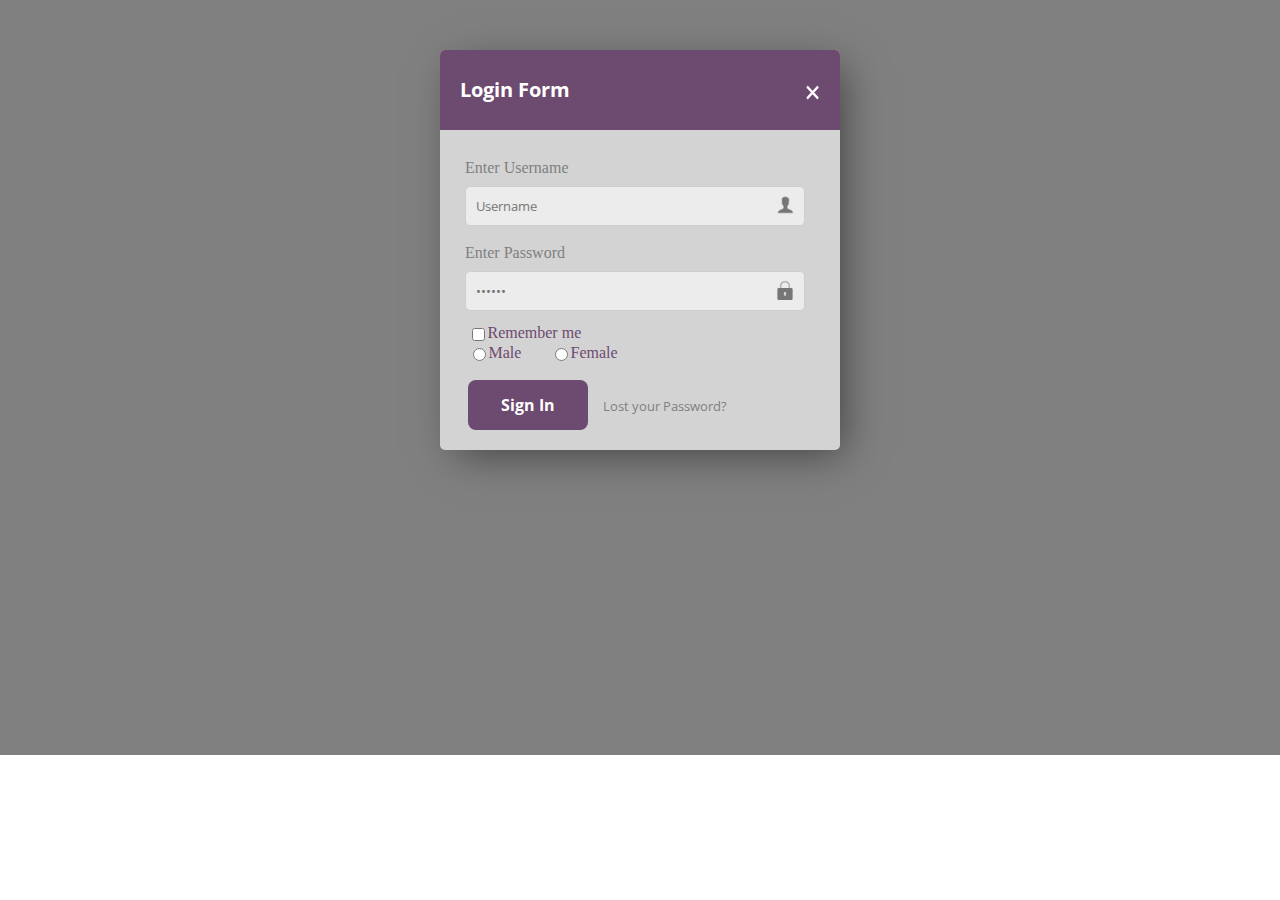
<file: Занятие 6/z6.html>
<!doctype html>
<html lang="ru">
<html>

<head>
    <meta charset="utf-8">

    <link href="reset.css" rel="stylesheet">
    <link href="z6.css" rel="stylesheet">

    <link href='https://fonts.googleapis.com/css?family=Open+Sans:400,700&subset=latin,cyrillic' rel='stylesheet' type='text/css'>

    <title>Form</title>
</head>

<body>
    <section class="one">
        <form class="login-form">
            <div class="violet-part">
                <h1>Login Form</h1>
                <img src="1.png">
            </div>
            <div class="second-part">
                <div class="inp-line username-div">
                    <label>Enter Username</label>
                    <input class="username" type="text" name="username" value="" placeholder="Username" />

                    <img src="2.png">
                </div>
                <div class="inp-line password-div">
                    <label class="label-2">Enter Password</label>
                    <input class="password" type="password" name="password" value="" placeholder="••••••" />

                    <img src="3.png">
                </div>
                <div class="check-radio-div">
                    <div class="check">
                        <input id="c1" type="checkbox" name="check" />
                        <label for="c1">Remember me</label>
                    </div>
                    <div class="radio">
                        <div class="radio-1">
                            <input id=" r1" type="radio" name="radio" />
                            <label for="r1">Male</label>
                        </div>
                        <div class="radio-2">
                            <input id=" r1" type="radio" name="radio" />
                            <label for="r1">Female</label>
                        </div>
                    </div>
                </div>
                <div class="button-label">
                    <div class="button button-1">
                        <input type="submit" name="login" value="Sign In" />
                    </div>
                    <p>
                        Lost your Password?
                    </p>
                </div>
            </div>
        </form>
    </section>
</body>

</html>
</file>
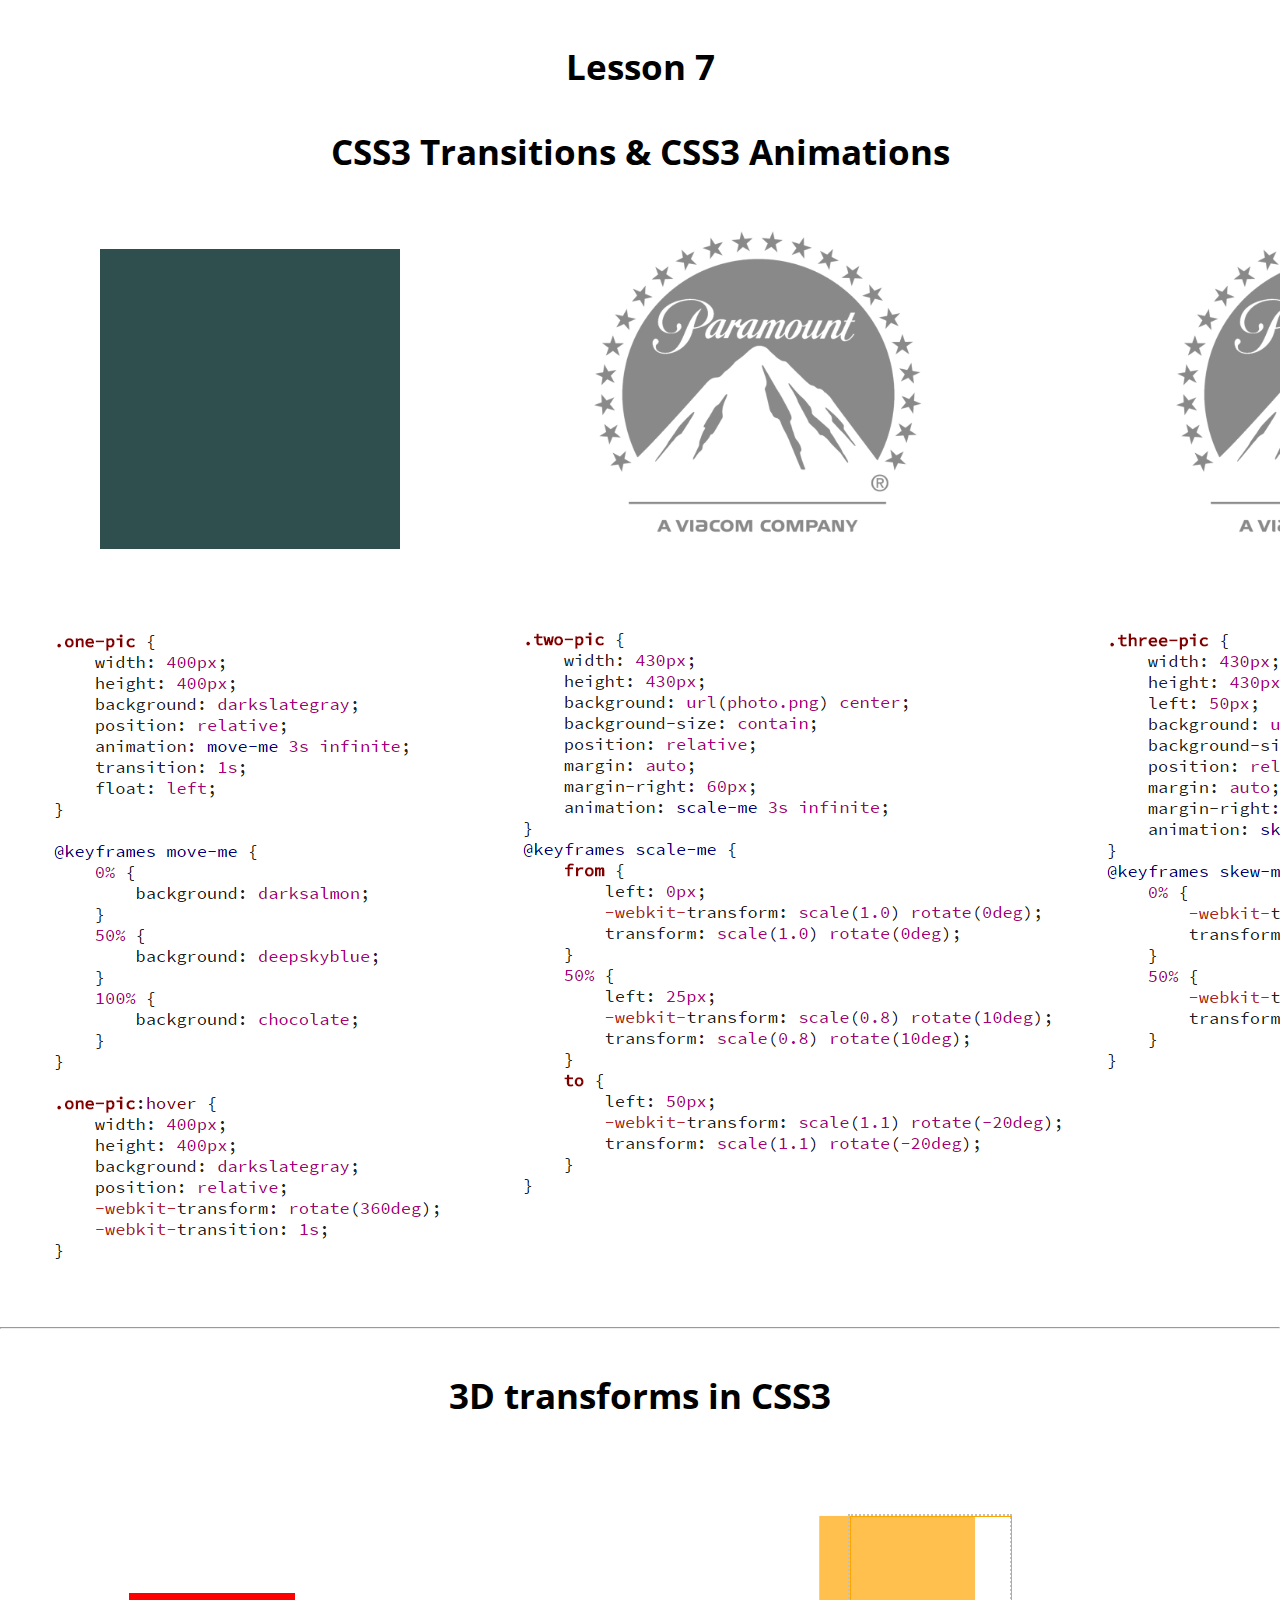
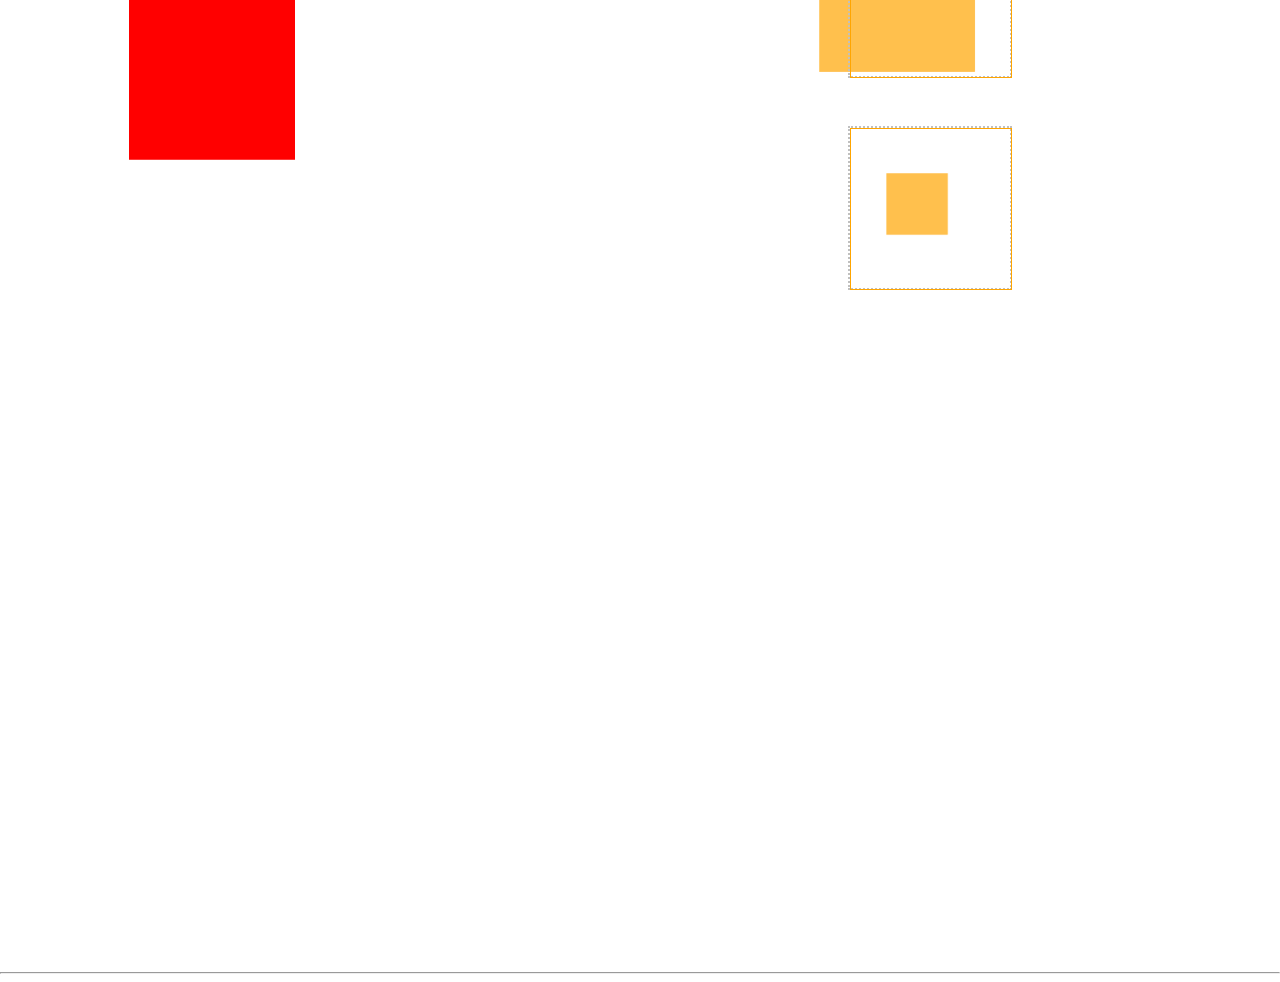
<file: Занятие 7/z7.html>
<!doctype html>
<html lang="ru">
<html>

<head>
    <meta charset="utf-8">

    <link href="reset.css" rel="stylesheet">
    <link href="z7.css" rel="stylesheet">

    <link href='https://fonts.googleapis.com/css?family=Open+Sans:400,700&subset=latin,cyrillic' rel='stylesheet' type='text/css'>

    <title>Keyframes</title>
</head>

<body>
    <section class="first">
        <h1>Lesson 7</h1>
        <h1>CSS3 Transitions & CSS3 Animations</h1>
        <div class="objects-wrapper">
            <div class="objects-align">
                <div class="one">
                    <div class="one-pic"></div>
                    <div class="one-code">
                        <img src="1code.png">
                    </div>
                </div>
                <div class="two">
                    <div class="two-pic"></div>
                    <div class="two-code">
                        <img src="2code.png">
                    </div>
                </div>
                <div class="three">
                    <div class="three-pic"></div>
                    <div class="three-code">
                        <img src="3code.png">
                    </div>
                </div>
            </div>
        </div>
        <hr>
    </section>


    <section class="second">
        <h1>3D transforms in CSS3</h1>
        <div class="objects-wrapper">
            <div class="objects-align">
                <div class="four">
                    <div class="four-container">
                        <div class="four-pic-1"></div>
                        <div class="four-pic-2"></div>
                        <div class="four-pic-3"></div>
                        <div class="four-pic-4"></div>
                        <div class="four-pic-5"></div>
                        <div class="four-pic-6"></div>
                    </div>


                </div>
                <div class="body">
                    <div class="container">
                        <div class="back side"></div>
                        <div class="left side"></div>
                        <div class="right side"></div>
                        <div class="top side"></div>
                        <div class="bottom side"></div>
                        <div class="front side"></div>
                    </div>

                    <div class="container">
                        <div class="back side"></div>
                        <div class="left side"></div>
                        <div class="right side"></div>
                        <div class="top side"></div>
                        <div class="bottom side"></div>
                        <div class="front side"></div>
                    </div>
                </div>
            </div>
        </div>

        <hr>
    </section>
</body>

</html>
</file>
<file: Занятие 6/z6.css>
section
{
    width: 100%;
    position: relative;
}

.one
{
    height: 755px;
    background: gray;
    position: relative;
}

.login-form
{
    top: 50px;
    position: relative;
    margin: auto;
    width: 400px;
    height: 400px;
    background: lightgray;
    border-radius: 5px;
    -webkit-box-shadow: 9px 10px 40px -7px rgba(0,0,0,0.5);
    -moz-box-shadow: 9px 10px 40px -7px rgba(0,0,0,0.5);
    box-shadow: 9px 10px 40px -7px rgba(0,0,0,0.5);
}

.violet-part
{
    position: relative;
    margin: auto;
    width: 400px;
    height: 80px;
    background: #6D4A70;
    border-radius: 5px 5px 0 0;
}

h1
{
    float: left;
    margin-left: 20px;
    margin-top: 30px;
    width: 120px;
    color: white;
    font-size: 15pt;
    font-family: 'Open Sans', sans-serif;
}

.violet-part img
{
    width: 15px;
    height: 15px;
    float: right; 
    margin-right: 20px;
    margin-top: 35px;
}

.second-part
{
    width: 355px;
    position: relative;
    margin: auto;
    top: 30px;
}

.username-div img
{
    position: absolute;
    right: 20px;
    top: 35px;
    width: 20px;
    height: 20px;
    opacity: 0.5;
}

.password-div
{
    top: -25px;
}

.password-div img
{
    position: absolute;
    right: 20px;
    top: 55px;
    width: 20px;
    height: 20px;
    opacity: 0.5;
}

.check-radio-div
{
    width: 360px;
    height: 70px;
    top: -15px;
    left: 5px;
    //border: 1px solid purple;
    position: relative;
}

.inp-line
{
    position: relative;
    margin: auto;
    width: 350px;
    height: 90px;
    //border: 1px red solid;
}

input.username[type="text"] 
{
	width: 340px;
    height: 40px;
	font-size: 13px;
	border: 1px solid #cecece;
	background: #ECECEC;
	border-radius: 5px;
    margin-top: 10px;
    position: relative;
    box-sizing: border-box;
    padding-left: 10px;
}

input.password[type="password"]
{
	width: 340px;
    height: 40px;
	font-size: 13px;
	border: 1px solid #cecece;
	background: #ECECEC;
	border-radius: 5px;
    margin-top: 10px;
    box-sizing: border-box;
    padding-left: 10px;
    position: relative;
}

input[placeholder]
{
    color: lightgray;
    font-size: 13pt;
    font-family: 'Open Sans', sans-serif;
}

input[value]
{
    color: black;
}


.button-label
{
    position: relative;
    width: 350px;
    height: 100px;
    top: 20px;
   //border: 1px solid purple;
}

input[type="submit"]
{
    width: 120px;
    height: 50px;
    background: #6D4A70;
    text-align: center;
    font-family: 'Open Sans', sans-serif;
    font-weight: bold;
    font-size: 12pt;
    color: white;
    border-radius: 8px;
    border: none;
    float: left;
    margin-left: 5px;
    margin-right: 15px;
    margin-top: -20px;

}

input[type="submit"]:hover
{
    width: 120px;
    height: 50px;
    background: #ECECEC;
    text-align: center;
    font-family: 'Open Sans', sans-serif;
    font-weight: bold;
    font-size: 12pt;
    color: #6D4A70;
    border-radius: 8px;
    border: none;
    float: left;
    margin-left: 5px;
    margin-right: 15px;
    transition: 0.5s;
}

input[input="checkbox"]
{
    float: left;
}

.button-label
{
    top: -10px;
}

.button-label p 
{
    height: 20px;
    font-family: 'Open Sans', sans-serif;
    color: gray;
    font-size: 10pt;
    float: left;
    box-sizing: border-box;
    //cursor: default;
}

.button-label p:hover 
{
    border-bottom: 2px dotted #6D4A70;
}

.username-div label 
{
    display: block;
    color: gray;
    float: left;
}

.password-div label 
{
    margin-top: 20px;
    display: block;
    color: gray;
    float: left;
}

label .label-2 
{
    top: 30px;
}

.check-radio-div label 
{
    height: 20px;
    color: #6D4A70;
    float: left;
}

.check
{
    width: 100%;
    height: 20px;
    //border: 1px green solid;
    position: relative;
}

.check label
{
    color: #6D4A70;
    float: left;
}

.radio label
{
    color: #6D4A70;
    float: left;
}

input[type="checkbox"]
{
    float: left;
}

input[type="radio"]
{
    float: left;
}

.radio
{
    height: 90px;
}

.radio-1,
.radio-2
{
    width: 20%;
    //border: 1px solid purple;
    float: left;
    margin-right: 10px;
}
</file>
<file: Занятие 7/z7.css>
section {
    width: 100%;
    position: relative;
}
h1 {
    font-family: "Open Sans", sans-serif;
    font-size: 26pt;
    position: relative;
    margin: auto;
    text-align: center;
    margin-top: 50px;
    margin-bottom: 50px;
    color: black;
}
.objects-wrapper {
    width: 100%;
    height: 1100px;
    position: relative;
    // border: 1px red solid;
}
.objects-align {
    width: 1700px;
    height: 1100px;
    position: relative;
    margin: auto;
}
.one {
    width: 500px;
    height: 1100px;
    float: left;
    // border: 1px black solid;
}
.one-pic {
    width: 300px;
    height: 300px;
    background: darkslategray;
    position: relative;
    animation: move-me 3s infinite;
    transition: 1s;
    -webkit-transition: 1s;
    position: relative;
    margin: auto;
    top: 30px;
}
@keyframes move-me {
    0% {
        background: darksalmon;
    }
    50% {
        background: deepskyblue;
    }
    100% {
        background: chocolate;
    }
}
.one-pic:hover {
    width: 300px;
    height: 300px;
    background: darkslategray;
    position: relative;
    -webkit-transform: rotate(360deg);
    transform: rotate(360deg);
    -webkit-transition: 1s;
    transition: 1s;
    margin: auto;
    top: 30px;
}
.one-code {
    width: 400px;
    height: 100px;
    position: relative;
    margin: auto;
    top: 100px;
}
.two {
    width: 580px;
    height: 1100px;
    float: left;
    margin-left: 2px;
    //border: 1px black solid;
}
.two-pic {
    width: 350px;
    height: 350px;
    background: url(photo.png) center;
    background-size: contain;
    position: relative;
    margin: auto;
    margin-right: 150px;
    animation: scale-me ease-in-out 3s infinite alternate;
}
@keyframes scale-me {
    from {
        left: 0px;
        -webkit-transform: scale(1.0) rotate(0deg);
        transform: scale(1.0) rotate(0deg);
    }
    50% {
        left: 25px;
        -webkit-transform: scale(0.8) rotate(10deg);
        transform: scale(0.8) rotate(10deg);
    }
    to {
        left: 50px;
        -webkit-transform: scale(1.1) rotate(-20deg);
        transform: scale(1.1) rotate(-20deg);
    }
}
.two-code {
    position: relative;
    margin: auto;
    top: 60px;
    left: 20px;
}
.three {
    width: 580px;
    height: 1100px;
    float: left;
    margin-left: 2px;
    //border: 1px black solid;
}
.three-pic {
    width: 350px;
    height: 350px;
    left: 50px;
    background: url(photo.png) center;
    background-size: contain;
    position: relative;
    margin: auto;
    margin-right: 200px;
    animation: skew-me 3s infinite;
}
@keyframes skew-me {
    0% {
        -webkit-transform: skew(10deg, 10deg);
        transform: skew(10deg, 10deg);
    }
    50% {
        -webkit-transform: skew(-20deg, -20deg);
        transform: skew(-20deg, -20deg);
    }
}
.three-code {
    position: relative;
    margin: auto;
    top: 60px;
    left: 20px;
}
.four {
    width: 580px;
    height: 580px;
    float: left;
    //border: 1px black solid;
    perspective: 2000px;
    transform: scale(0.5, 0.5);
}
.four-container {
    width: 500px;
    height: 500px;
    animation: rotate 10s INFINITE linear;
    transform-style: preserve-3d;
}
.four-pic-1 {
    width: 300px;
    height: 300px;
    background: red;
    position: absolute;
    -webkit-transform: translateZ(200px);
}
.four-pic-2 {
    width: 300px;
    height: 300px;
    position: absolute;
    background: green;
    transform: translateZ(-100px);
}
.four-pic-3 {
    width: 300px;
    height: 300px;
    position: absolute;
    background: orange;
    transform: translateZ(50px) translateY(150px) rotateX(-90deg);
}
.four-pic-4 {
    width: 300px;
    height: 300px;
    position: absolute;
    background: blue;
    transform: translateZ(50px) translateY(-150px) rotateX(-90deg);
}
.four-pic-5 {
    width: 300px;
    height: 300px;
    position: absolute;
    background: lime;
    transform: translateZ(50px) translateY(0px) translateX(-150px) rotatey(90deg);
}
.four-pic-6 {
    width: 300px;
    height: 300px;
    position: absolute;
    background: purple;
    transform: translateZ(50px) translateY(0px) translateX(150px) rotatey(90deg);
}
.body {
    width: 100px;
    height: 100px;
    perspective: 2000px;
    text-align: center;
}
.side,
.container {
    width: 10em;
    height: 10em;
}
.container {
    display: block;
    position: relative;
    left: 800px;
    top: 50px;
    margin: 3em 3em 0;
    border: 2px dotted silver;
    transform-style: preserve-3d;
    animation: rotate-me 10s infinite linear;
}
.container:nth-child(2) {
    perspective: 50px;
}
.side {
    position: absolute;
    width: 10em;
    height: 10em;
    border: 1px solid orange;
    opacity: .7;
}
.back {
    transform: translateZ(-5em);
    background: orange;
}
@keyframes rotate {
    100% {
        transform: rotateY(360deg) rotateX(360deg) rotateZ(360deg);
    }
}
@keyframes rotate-me {
    0% {
        transform: rotateY(0deg);
    }
    100% {
        transform: rotateY(360deg);
    }
}
</file>
